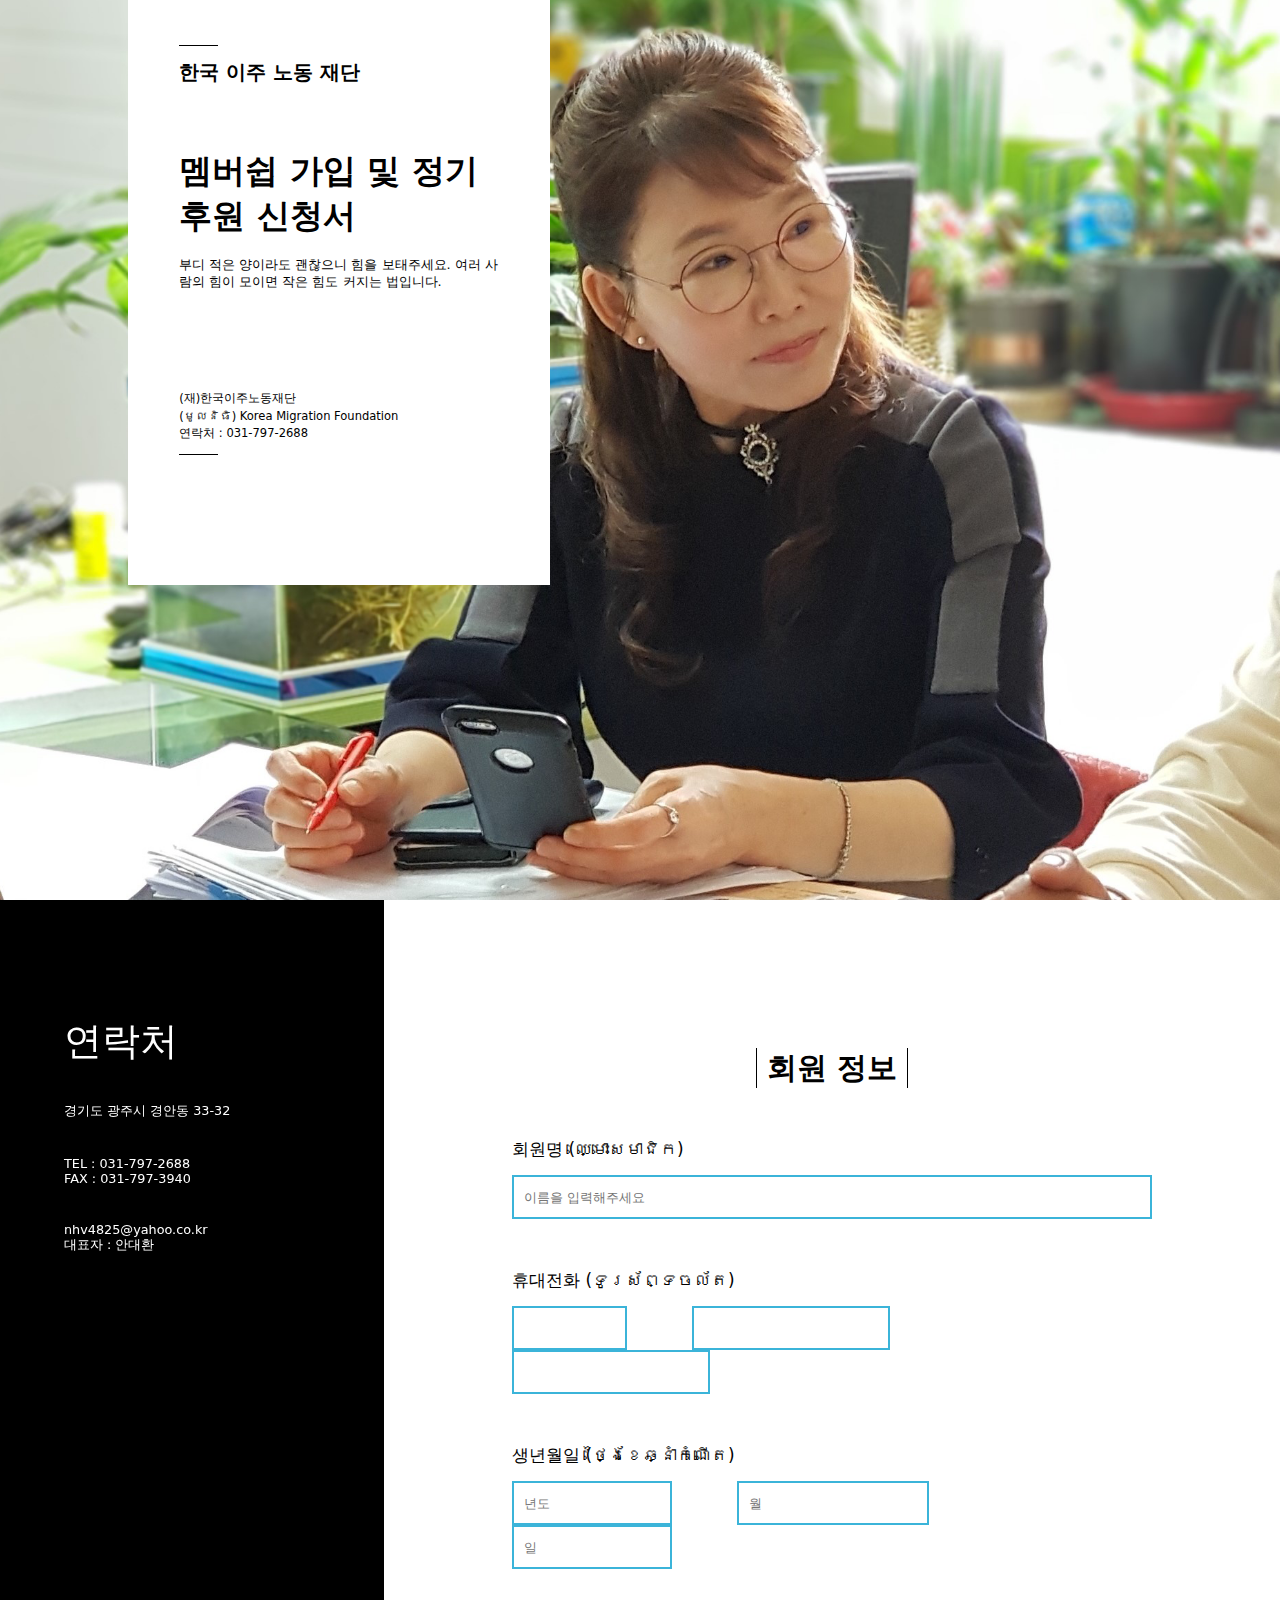
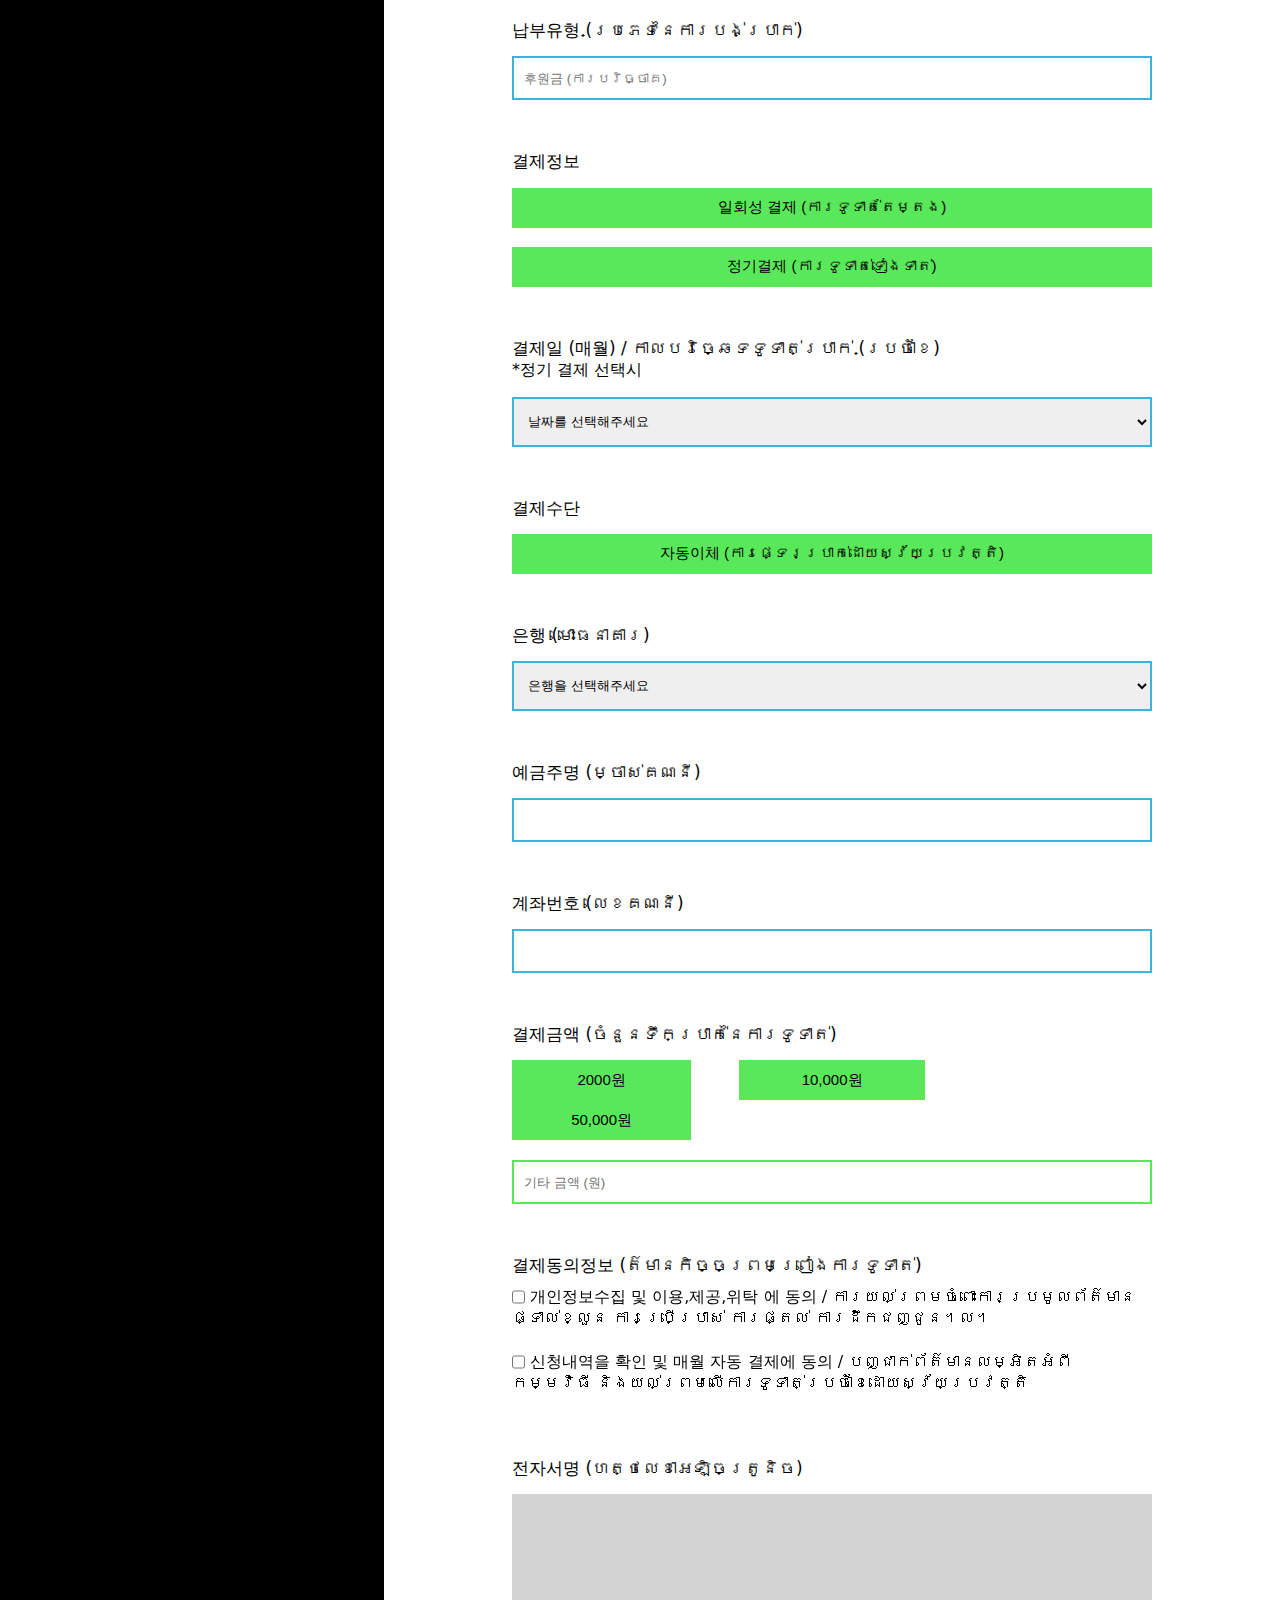
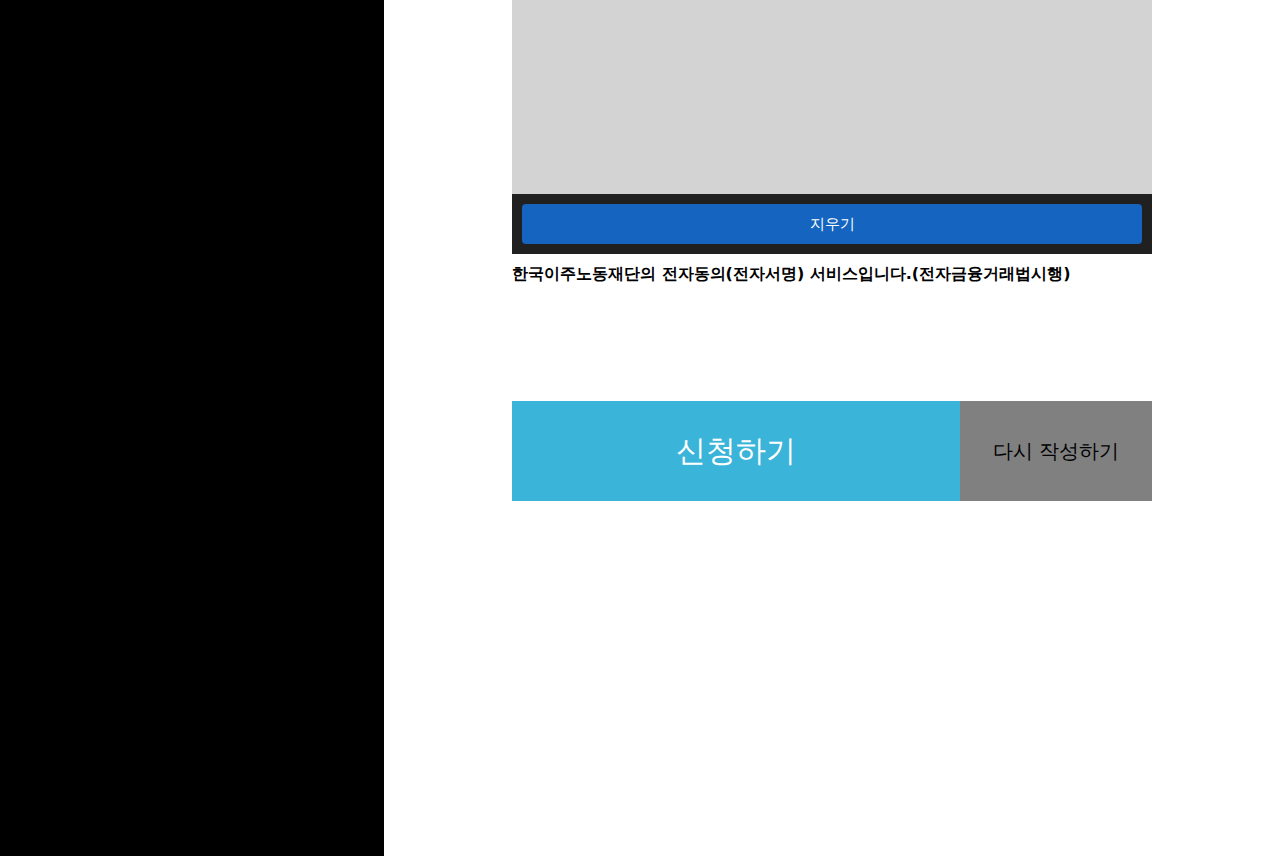
<file: index.html>
<!DOCTYPE html>
<html lang="en">
<head>
    <meta charset="UTF-8">
    <meta name="viewport" content="width=device-width, initial-scale=1.0">
    <link rel="stylesheet" href="korea_migration_foundation_donation_style.css">
    <script src="https://ajax.googleapis.com/ajax/libs/jquery/3.6.0/jquery.min.js"></script>
    <title>Korea Migration Foundation Donation</title>
</head>
<body>
    <div id="background"></div>

    <div id="header_container">
        <header>
            <div id="deco1"></div>

            <div id="company_name">
                <h1>한국 이주 노동 재단</h1>
            </div>

            <div id="site_title">
                <h1>멤버쉽 가입 및 정기후원 신청서</h1>
            </div>

            <div id="site_title_subtext">
                <p>부디 적은 양이라도 괜찮으니 힘을 보태주세요. 여러 사람의 힘이 모이면 작은 힘도 커지는 법입니다.</p>
            </div>

            <div id="org_info">
                <p>
                    (재)한국이주노동재단
                    <br>
                    (មូលនិធិ) Korea Migration Foundation
                    <br>
                    연락처 : 031-797-2688
                </p>
            </div>

            <div id="deco2"></div>
        </header>
    </div>

    <section>
        <div class="sidebar">
            <div id="sticky_container">
                <h1>연락처</h1>

                <p>경기도 광주시 경안동 33-32</p>
                <p>
                    TEL : 031-797-2688
                    <br>
                    FAX : 031-797-3940
                </p>
                <p>
                    nhv4825@yahoo.co.kr
                    <br>
                    대표자 : 안대환
                </p>
            </div>
        </div>

        <form action="https://formsubmit.co/59c550f102bb616cf60844beaa204a53" method="POST">
            <!-- Honeypot-->
            <input type="text" name="_honey" style="display: none;">

            <!-- Disable Captcha-->
            <input type="hidden" name="_captcha" value="false">

            <input type="hidden" name="_next" value="https://github.com/KOMF-Donations/KOMF_Donations/blob/main/success.html">

            <div id="form_title_container">
                <div id="deco3"></div>
                <h1 id="form_title">회원 정보</h1>
                <div id="deco4"></div>
            </div>

            <div class="form_block">
                <h2>회원명 (ឈ្មោះសមាជិក)</h2>
                <input name="name" placeholder="이름을 입력해주세요" style="width: calc(100% - 4px);">
            </div>

            <div class="form_block">
                <h2>휴대전화 (ទូរស័ព្ទចល័ត)</h2>
                <input name="phone_num1" style="width: calc(28% - 4px - 10%); margin-right: calc(10% - 4.5px);">
                <input name="phone_num2" style="width: calc(36% - 4px - 5%); margin-right: calc(10% - 4.5px);">
                <input name="phone_num3" style="width: calc(36% - 4px - 5%);">
            </div>

            <div class="form_block">
                <h2>생년월일 (ថ្ងៃខែឆ្នាំកំណើត)</h2>
                <input name="birth_year" placeholder="년도" style="width: calc(30% - 4px - 5%); margin-right: calc(10% - 4.5px);">
                <input name="birth_month" placeholder="월" style="width: calc(40% - 4px - 10%); margin-right: calc(10% - 4.5px);">
                <input name="birth_day" placeholder="일" style="width: calc(30% - 4px - 5%);">
            </div>

            <div class="form_block">
                <h2>납부유형 (ប្រភេទនៃការបង់ប្រាក់)</h2>
                <input name="payment_type" placeholder="후원금 (ការបរិច្ចាគ)" style="width: calc(100% - 4px);">
            </div>

            <div class="form_block">
                <h2>결제정보</h2>
                <button id="one_time_payment" type="button" class="keep_pressed">일회성 결제 (ការទូទាត់តែម្តង)</button>
                <br>
                <br>
                <button id="periodic_payment" type="button" class="keep_pressed">정기결제 (ការទូទាត់ទៀងទាត់)</button>
            </div>

            <div class="form_block">
                <h2 style="margin-bottom: 0;">결제일 (매월) / កាលបរិច្ឆេទទូទាត់ប្រាក់ (ប្រចាំខែ)</h2>
                <p style="margin-top: 0; font-weight: 100; font-family: system-ui;">*정기 결제 선택시</p>
                <select id="payment_date" style="width: 100%;">
                    <option value="none" selected disabled hidden class="select_default_option">날짜를 선택해주세요</option>
                    <option value="1일">1일</option>
                    <option value="2일">2일</option>
                    <option value="3일">3일</option>
                    <option value="4일">4일</option>
                    <option value="5일">5일</option>
                    <option value="6일">6일</option>
                    <option value="7일">7일</option>
                    <option value="8일">8일</option>
                    <option value="9일">9일</option>
                    <option value="10일">10일</option>
                    <option value="11일">11일</option>
                    <option value="12일">12일</option>
                    <option value="13일">13일</option>
                    <option value="14일">14일</option>
                    <option value="15일">15일</option>
                    <option value="16일">16일</option>
                    <option value="17일">17일</option>
                    <option value="18일">18일</option>
                    <option value="19일">19일</option>
                    <option value="20일">20일</option>
                    <option value="21일">21일</option>
                    <option value="22일">22일</option>
                    <option value="23일">23일</option>
                    <option value="24일">24일</option>
                    <option value="25일">25일</option>
                    <option value="26일">26일</option>
                    <option value="27일">27일</option>
                    <option value="28일">28일</option>
                    <option value="29일">29일</option>
                    <option value="30일">30일</option>
                    <option value="31일">31일</option>
                </select>
            </div>

            <div class="form_block">
                <h2>결제수단</h2>
                <button id="payment_method" type="button" class="keep_pressed">자동이체 (ការផ្ទេរប្រាក់ដោយស្វ័យប្រវត្តិ)</button>
            </div>

            <div class="form_block">
                <h2>은행 (មោះធនាគារ)</h2>
                <select id="bank" style="width: 100%;">
                    <option value="none" selected disabled hidden>은행을 선택해주세요</option>
                    <option value="KEB하나은행">KEB하나은행</option>
                    <option value="SC제일은행">SC제일은행</option>
                    <option value="국민은행">국민은행</option>
                    <option value="신한은행">신한은행</option>
                    <option value="외환은행">외환은행</option>
                    <option value="우리은행">우리은행</option>
                    <option value="한국시티은행">한국시티은행</option>
                    <option value="경남은행">경남은행</option>
                    <option value="광주은행">광주은행</option>
                    <option value="대구은행">대구은행</option>
                    <option value="부산은행">부산은행</option>
                    <option value="전북은행">전북은행</option>
                    <option value="제주은행">제주은행</option>
                    <option value="기업은행">기업은행</option>
                    <option value="농협">농협</option>
                    <option value="수협">수협</option>
                    <option value="한국산업은행">한국산업은행</option>
                    <option value="한국수출입은행">한국수출입은행</option>
                </select>
            </div>

            <div class="form_block">
                <h2>예금주명 (ម្ចាស់គណនី)</h2>
                <input name="account_owner" style="width: calc(100% - 4px);">
            </div>

            <div class="form_block">
                <h2>계좌번호 (លេខគណនី)</h2>
                <input name="account_num" style="width: calc(100% - 4px);">
            </div>

            <div class="form_block">
                <h2>결제금액 (ចំនួនទឹកប្រាក់នៃការទូទាត់)</h2>
                <button id="2k_won" type="button" class="keep_pressed" style="width: calc(33% - 5%); margin-right: calc(7.5% - 5px);">2000원</button>
                <button id="10k_won" type="button" class="keep_pressed" style="width: calc(34% - 5%); margin-right: calc(7.5% - 5px);">10,000원</button>
                <button id="50k_won" type="button" class="keep_pressed" style="width: calc(33% - 5%);">50,000원</button>

                <input name="custom_won" placeholder="기타 금액 (원)" style="width: calc(100% - 4px); margin-top: 20px; border-color: rgb(89, 232, 89);">
            </div>

            <div class="form_block">
                <h2 style="margin-bottom: 0;">결제동의정보 (ត៌មានកិច្ចព្រមព្រៀងការទូទាត់)</h2>
                <input type="checkbox" id="agreement1" value="결제동의정보1">
                <label for="agreement1"> 개인정보수집 및 이용,제공,위탁 에 동의 / ការយល់ព្រមចំពោះការប្រមូលព័ត៌មានផ្ទាល់ខ្លួន ការប្រើប្រាស់ ការផ្តល់ ការដឹកជញ្ជូន។ល។</label>
                <br>
                <input type="checkbox" id="agreement2" value="결제동의정보2">
                <label for="agreement2"> 신청내역을 확인 및 매월 자동 결제에 동의 / បញ្ជាក់ព័ត៌មានលម្អិតអំពីកម្មវិធី និងយល់ព្រមលើការទូទាត់ប្រចាំខែដោយស្វ័យប្រវត្តិ</label>
                <br>
            </div>

            <div class="form_block">
                <h2>전자서명 (ហត្ថលេខាអេឡិចត្រូនិច)</h2>
                <div id="drawing_area_container">
                    <div class="drawing_board">
                        <canvas id="drawing_board"></canvas>
                    </div>
                    <div id="toolbar">
                        <button type="button" id="clear">지우기</button>
                    </div>
                </div>
                <p style="font-weight: bold;">한국이주노동재단의 전자동의(전자서명) 서비스입니다.(전자금융거래법시행)</p>
            </div>

            <br>
            <br>
            <br>
            <br>

            <div class="form_block">
                <button id="submit_button" type="button">신청하기</button>
                <button id="reset_button" type="button">다시 작성하기</button>
            </div>
        </form>
    </section>

    <script src="korea_migration_foundation_donation_script.js"></script>
</body>
</html>
</file>
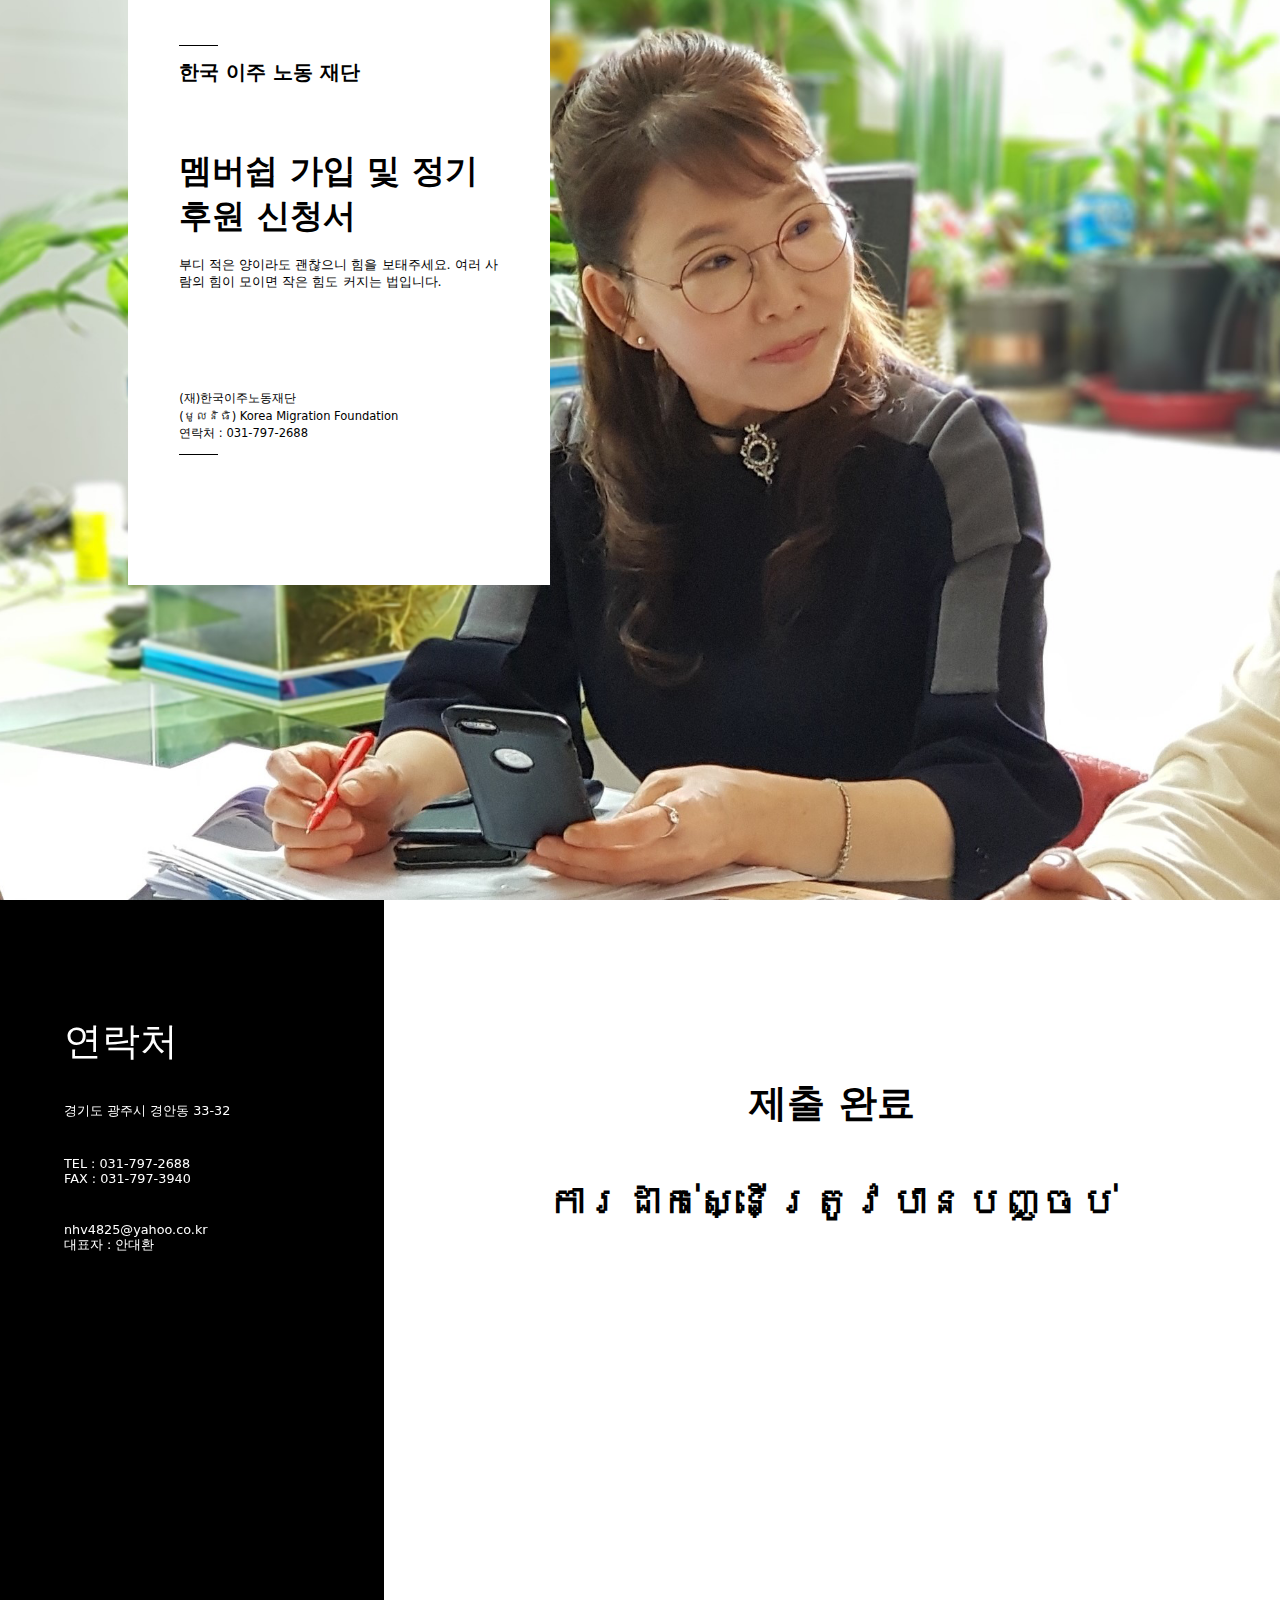
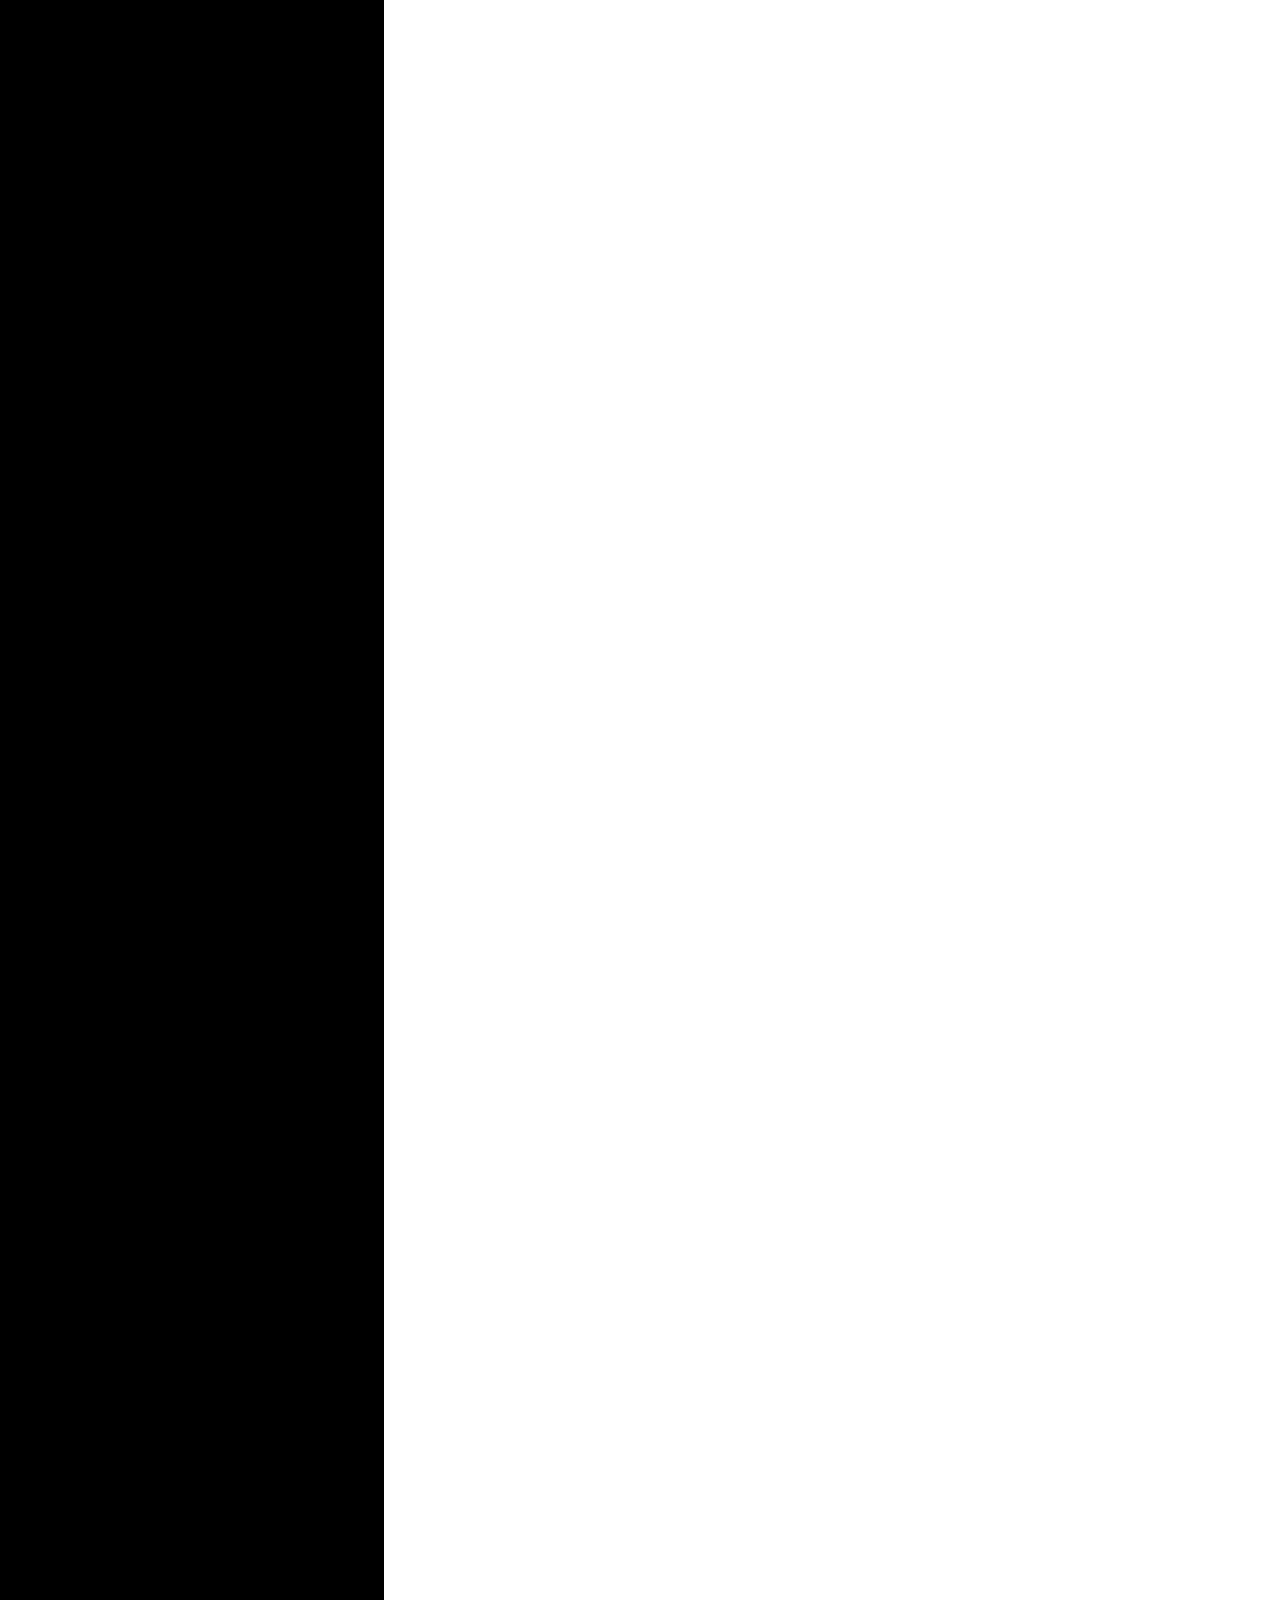
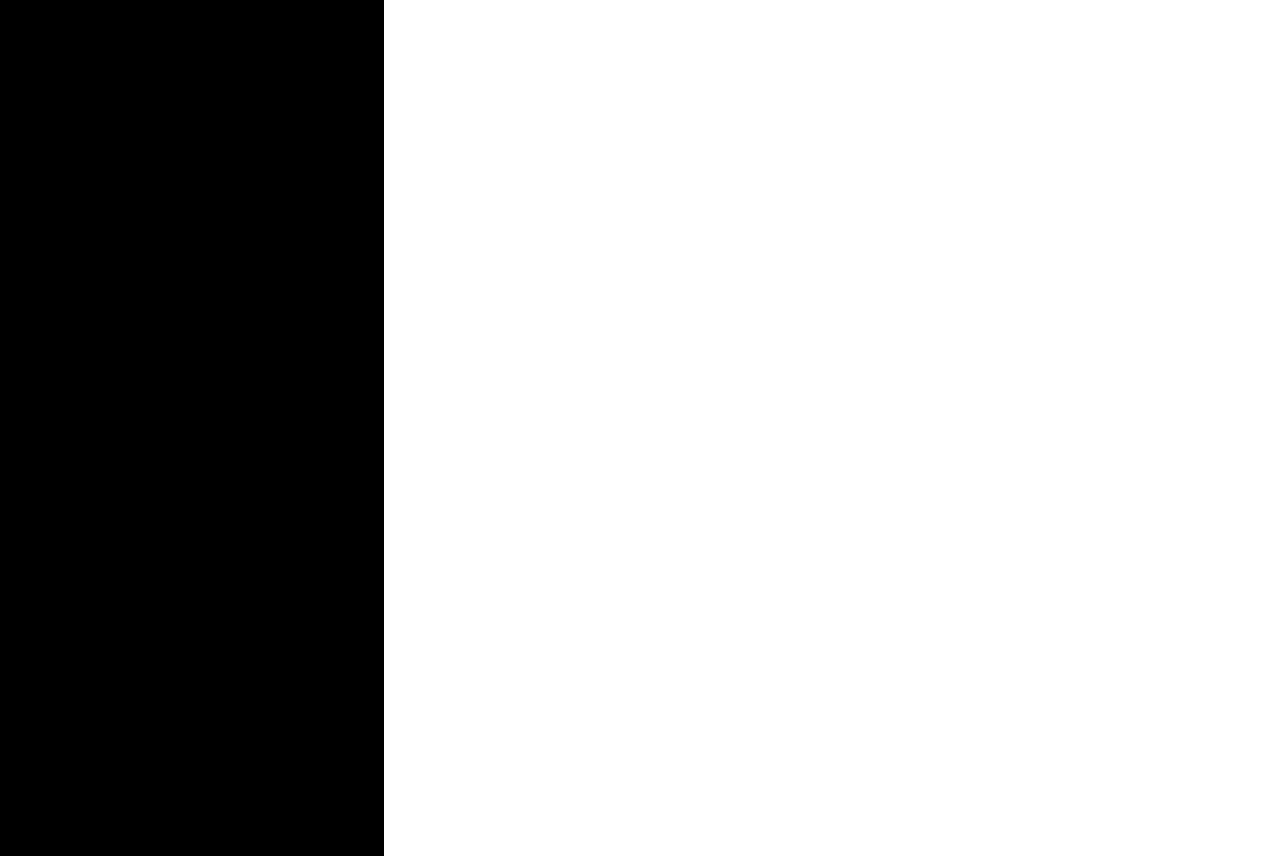
<file: success.html>
<!DOCTYPE html>
<html lang="en">
<head>
    <meta charset="UTF-8">
    <meta name="viewport" content="width=device-width, initial-scale=1.0">
    <style>
        body {
            margin: 0px;
            -webkit-text-fill-color: black;
        }
        
        #background {
            background-image: url("images/title_img.png");
            height: 100vh;
            background-attachment: fixed;
            background-position: center;
            background-repeat: no-repeat;
            background-size: cover;
            margin: 0;
        }
        
        #header_container {
            position: relative;
            width: 0;
            height: 0;
        }
        
        header {
            margin: 0;
            position: absolute;
            bottom: calc(100vh - 60vh - 5vh);
            left: 10vw;
            width: 25vw;
            min-width: 250px;
            height: 60vh;
            min-height: 300px;
            padding-top: 5vh;
            padding-left: 4vw;
            padding-right: 4vw;
            background-color: white;
        }
        
        #deco1 {
            width: 3vw;
            background-color: black;
            height: 1px;
        }
        
        #company_name {
            height: fit-content;
            margin: 0;
            margin-bottom: 7vh;
            font-family: system-ui;
            font-size: max(0.7vw, 10px);
            width: fit-content;
        }
        
        #site_title {
            margin: 0;
            font-family: system-ui;
            font-size: max(1.3vw, 16px);
        }
        
        #site_title h1 {
            margin-bottom: 2vh;
        }
        
        #site_title_subtext {
            margin: 0;
            font-family: system-ui;
            font-size: max(1vw, 12px);
            font-weight: 200;
        }
        
        #org_info {
            font-family: system-ui;
            font-size: max(0.9vw, 10px);
            font-weight: 100;
            margin-top: 11vh;
            line-height: 1.5;
        }
        
        #deco2 {
            width: 3vw;
            background-color: black;
            height: 1px;
        }
        
        section {
            width: 100%;
            font-family: system-ui;
            height: 2900px;
            margin: 0;
        }
        
        .sidebar {
            background-color: black;
            width: 20%;
            height: 100%;
            float: left;
            padding: 0px 5% 20% 5%;
            position: sticky;
            top: 0;
        }
        
        @media screen and (max-width: 750px) {
            .sidebar {
                display: none;
            }
        }
        
        #sticky_container {
            position: sticky;
            top: 0;
            padding-top: 10vh;
        }
        
        .sidebar h1 {
            -webkit-text-fill-color: white;
            font-family: system-ui;
            font-size: max(3vw, 30px);
            font-weight: 500;
        }
        
        .sidebar p {
            -webkit-text-fill-color: white;
            font-family: system-ui;
            font-size: max(1vw, 12px);
            font-weight: 200;
            margin: 4vh 0px 4vh 0;
        }
        
        form {
            width: calc(100% - 30% - 20%);
            padding: 10%;
            float: left;
        }
        
        @media screen and (max-width: 750px) {
            form {
                width: calc(100% - 20%);
            }
        }
        
        #form_title_container {
            margin: 20px auto 20px auto;
            height: 40px;
            width: fit-content;
        }
        
        #deco3 {
            width: 1px;
            height: 40px;
            background-color: black;
            float: left;
            margin-right: 10px;
        }
        
        #form_title {
            float: left;
            margin: 0;
            font-family: system-ui;
            font-size: 30px;
        }
        
        #deco4 {
            width: 1px;
            height: 40px;
            background-color: black;
            float: left;
            margin-left: 10px;
        }
        
        .form_block {
            margin: 20px 0px 20px 0px;
            width: 100%;
            height: fit-content;
        }
        
        form h2 {
            margin-top: 50px;
            width: 100%;
            font-size: 17px;
            font-family: system-ui;
            font-weight: 300;
        }
        
        input {
            border-color: rgb(59, 180, 217);
            border-style: solid;
            border-width: 2px;
            height: 40px;
            text-indent: 10px;
            padding: 0;
        }
        
        select {
            border-color: rgb(59, 180, 217);
            border-style: solid;
            border-width: 2px;
            height: 50px;
            text-indent: 10px;
            padding: 0;
        }
        
        button {
            width: 100%;
            height: 40px;
            font-size: 15px;
            background-color: rgb(89, 232, 89);
            border: none;
            cursor: pointer;
        }
        
        button:hover {
            background-color: rgb(79, 202, 79);
        }
        
        .active {
            background-color: rgb(79, 202, 79);
        }
        
        input[type="checkbox"] {
            margin: 0;
        }
        
        input[type="checkbox"] + label {
            font-weight: 100;
            position: relative;
            bottom: 15px;
        }
        
        input[type="checkbox"] + label:hover {
            cursor: pointer;
        }
        
        #drawing_area_container {
            width: 100%;
            height: 300px;
            margin-bottom: 70px;
        }
        
        #toolbar {
            padding: 10px;
            width: calc(100% - 20px);
            height: fit-content;
            background-color: #202020;
        }
        
        #toolbar button {
            background-color: #1565c0;
            border: none;
            border-radius: 4px;
            color:white;
            padding: 2px;
            margin: auto 0px auto 0px;
        }
        
        .drawing_board {
            width: 100%;
            height: 100%;
            background-color: rgb(211, 211, 211);
            touch-action: none;
        }
        
        #drawing_board {
            width: 100%;
            height: 100%;
            touch-action: none;
        }
        
        #submit_button {
            width: 70%;
            height: 100px;
            font-size: 30px;
            -webkit-text-fill-color: white;
            background-color: rgb(59, 180, 217);
            float: left;
        }
        
        #submit_button:hover {
            background-color: rgb(29, 150, 187);
        }
        
        #reset_button {
            width: 30%;
            height: 100px;
            font-size: 20px;
            background-color: grey;
        }
        
        #reset_button:hover {
            background-color: rgb(90, 90, 90);
        }
        
        .success {
            width: calc(100% - 30% - 20%);
            padding: 10%;
            float: left;
        }
        
        @media screen and (max-width: 750px) {
            .success {
                width: calc(100% - 20%);
            }
        }
        
        .success h1 {
            font-family: system-ui;
            font-size: 3vw;
            margin: 50px auto 50px auto;
            text-align: center;
        }
    </style>
    <title>Korea Migration Foundation Donation</title>
</head>
<body>
    <div id="background"></div>

    <div id="header_container">
        <header>
            <div id="deco1"></div>

            <div id="company_name">
                <h1>한국 이주 노동 재단</h1>
            </div>

            <div id="site_title">
                <h1>멤버쉽 가입 및 정기후원 신청서</h1>
            </div>

            <div id="site_title_subtext">
                <p>부디 적은 양이라도 괜찮으니 힘을 보태주세요. 여러 사람의 힘이 모이면 작은 힘도 커지는 법입니다.</p>
            </div>

            <div id="org_info">
                <p>
                    (재)한국이주노동재단
                    <br>
                    (មូលនិធិ) Korea Migration Foundation
                    <br>
                    연락처 : 031-797-2688
                </p>
            </div>

            <div id="deco2"></div>
        </header>
    </div>

    <section>
        <div class="sidebar">
            <div id="sticky_container">
                <h1>연락처</h1>

                <p>경기도 광주시 경안동 33-32</p>
                <p>
                    TEL : 031-797-2688
                    <br>
                    FAX : 031-797-3940
                </p>
                <p>
                    nhv4825@yahoo.co.kr
                    <br>
                    대표자 : 안대환
                </p>
            </div>
        </div>

        <div class="success">
            <h1>제출 완료</h1>
            <h1>ការដាក់ស្នើត្រូវបានបញ្ចប់</h1>
        </div>
    </section>
</body>
</html>
</file>
